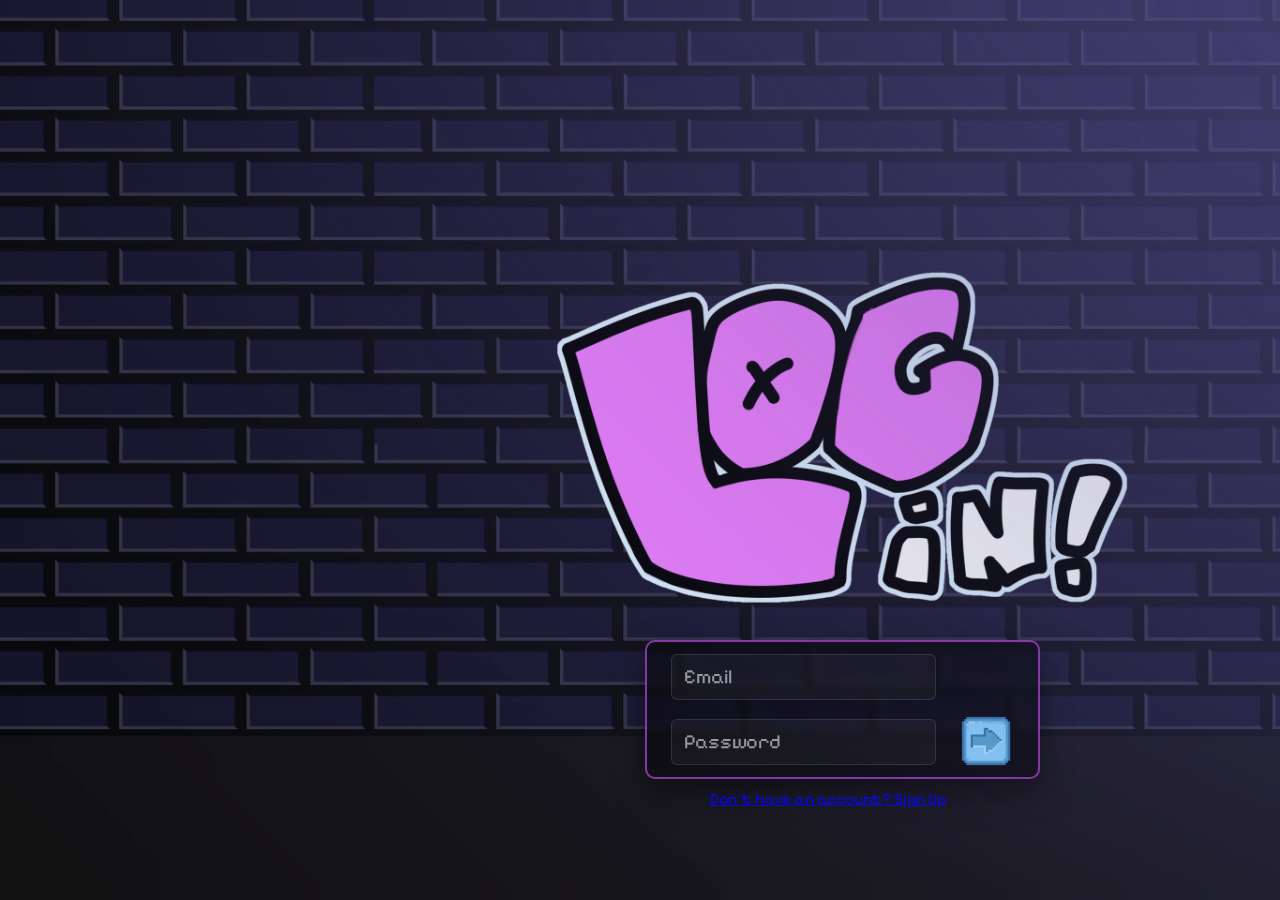
<file: index.html>
<!DOCTYPE html>
<html> 

<head>
    <meta charset="UTF-8">
    <meta name="viewsport" content="width=device width" initial-scale="1.O"> 
    <title>BrainMosh</title>
    <link rel="icon" href="">
    <link href="index.css" rel="stylesheet" type="text/css" media="all"> 
</head>

<body>
    <div id="lighting">
        <img src="backgrounds/bglight.png"> > 
    </div>
    <div id="container">
        <div class="logIn">
            <img src="UI/login.png" width="900px"> 
            
            <form id="inputFields" action="actionPage.php" method="post">
                <div>
                    <label for="email"></label>
                    <input type="email" id="email" name="email" placeholder="Email" requird> 
                </div>
                <br>
                <div>
                    <label for="pass"></label>
                    <input type="password" id="pass" name="pass" placeholder="Password" maxlength="16" required> 
                </div>

                <div class="submitInputFields">
                    <button type="submit" id="logInButton">
                        <a href=""><img src="buttons/arrow.png" width="70px"></a>
                        </button>
                    </div>
            </form>
        </div>
        <div id="signUpLink">
            <a href="signup.html">Don't have an account? Sign Up</a>
        </div>
    </div>
    <div id="bgmusic">
        <audio autoplay loop muted>
            <source src="audio/Yeat - U Could Tell (INSTRUMENTAL).mp3">
        </audio>
    </div>

</body>

<script>

</script>

</html>
</file>
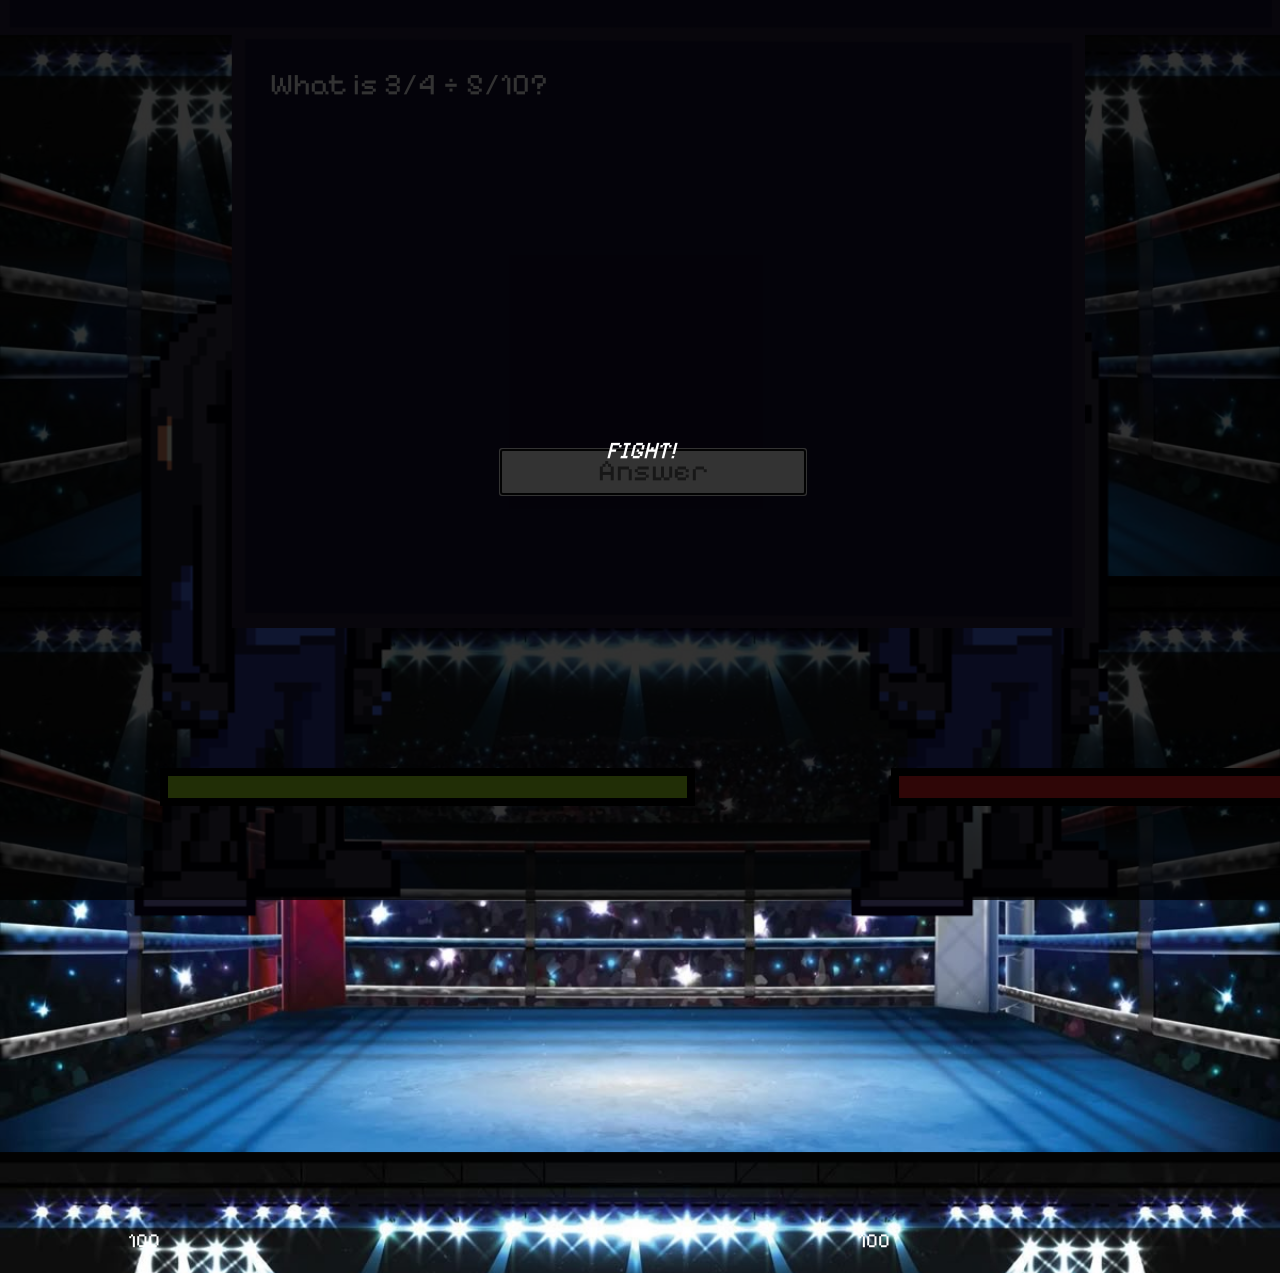
<file: battle.html>
<!DOCTYPE html>
<html> 

<head>
    <meta charset="UTF-8">
    <meta name="viewsport" content="width=device width" initial-scale="1.O"> 
    <title>BrainMosh</title>
    <link rel="icon" href="">
    <link href="battle.css" rel="stylesheet" type="text/css" media="all"> 
</head>

<body>

    <div id="topBar">
        <img src="UI/topbar.png" width="100%">
        <div class="content">
                <img src="buttons/coin.gif" width="90px"><p><b>LEARNER</b></p>

                <div class="rightItems"> 
                    <img src="buttons/audio.png" id="audioBtn" width="90px" alt="audio toggle">
                    <img src="buttons/friends.png" id="friendsBtn" width="90px" alt="friends">
                    <img src="buttons/settings.png" id="settingsBtn" width="90px" alt="settings">
                </div>
        </div>
    </div>

    <div id="intro" class="introMsg">
        <p><i>FIGHT!</i></p>
    </div>

    <div id="endMsg" class="introMsg" style="display:none;">
        <p></p>
    </div>

    <div id="questionContainer">
        <img src="UI/popUp.png" width="1600x">
        <label id="question" class="question"></label>
        <textarea name="answer" id="answer" class="answer" placeholder="Answer">
        </textarea>
        <div id="result"></div>
    </div>

    <div id="player">
        <img src="sprites/finalconcept1.gif" width="700px">
    </div>

    <div id="playerstats">
        <div class="healthbar">
            <img src="UI/player100.png">
        </div>
        <div class="playerHealthNum">
            <p>100</p>
        </div>
    </div>

    <div id="enemy">
        <img src="sprites/finalconcept1.gif" width="700px">
    </div>

    <div id="enemystats">
        <div class="healthbar1">
            <img src="UI/enemy100.png">
        </div>
        <div class="enemyHealthNum">
            <p>100</p>
        </div>
    </div>
        
    <div id="bgmusic">
        <audio autoplay loop muted>
        <source src="audio/Yeat - Familia (Instrumental).mp3">
        </audio>
     </div>

<script>

document.addEventListener('DOMContentLoaded', function () {
    const audioBtn = document.getElementById('audioBtn');
    const audioEl = document.querySelector('#bgmusic audio');
      
    if (!audioBtn || !audioEl) return;

    // ensure initial icon matches muted state (audio is muted by default in HTML)
    function updateIcon() {
        // show 'audioOff' when muted, 'audio' when unmuted
        audioBtn.src = audioEl.muted ? 'buttons/audioOff.png' : 'buttons/audio.png';
    }

    updateIcon();

    audioBtn.addEventListener('click', function () {
        audioEl.muted = !audioEl.muted;
        updateIcon();
    });
    
});

document.addEventListener("DOMContentLoaded", function () {
    const intro = document.getElementById("intro");

    setTimeout(function () {
    intro.classList.add("hidden");

    setTimeout(function () {
        intro.remove(); 
    }, 600);
    }, 2000); 
});

  document.addEventListener('DOMContentLoaded', function () {
    const questionLabel = document.getElementById('question');
    const answerField   = document.getElementById('answer');
    const resultBlock   = document.getElementById('result');

    let correctAnswer = null;
    let hideResultTimeout = null;
    let questions = [];
    let playerHealth = 100;
    let enemyHealth = 100;
    let questionTimer = null;

    function showRandomQuestion() {
      if (!questions.length) return;

      const randomIndex = Math.floor(Math.random() * questions.length);
      const q = questions[randomIndex];

      questionLabel.textContent = q.text;
      correctAnswer = String(q["answer"]).trim();

      answerField.value = '';
      resultBlock.textContent = '';
      resultBlock.className = 'result';

      answerField.focus();

      if (questionTimer) clearTimeout(questionTimer);
      questionTimer = setTimeout(() => {
        playerHealth = Math.max(0, playerHealth - 25);
        let imgSrc = `UI/player${playerHealth}.png`;
        document.querySelector('#playerstats .healthbar img').src = imgSrc;
        document.querySelector('#playerstats .playerHealthNum p').textContent = playerHealth;
        if (playerHealth === 0) {
          document.querySelector('#player img').src = 'sprites/player0.gif';
          const endMsg = document.getElementById('endMsg');
          if (questionTimer) clearTimeout(questionTimer);
          if (hideResultTimeout) clearTimeout(hideResultTimeout);
          setTimeout(() => {
            endMsg.querySelector('p').textContent = 'DEFEAT';
            endMsg.style.display = 'flex';
            setTimeout(() => {
              window.location.href = 'mainpage.html';
            }, 500);
          }, 1500);
        } else {
          showRandomQuestion();
        }
        questionTimer = null;
      }, 10000);
    }

    fetch('questions.json')
      .then(function (response) {
        return response.json();
      })
      .then(function (data) {
        questions = data.questions || [];
        showRandomQuestion(); 
      })
      .catch(function (error) {
        console.error('Error while loading questions.json:', error);
        questionLabel.textContent = 'An error occurred while loading the question :(';
      });

    answerField.addEventListener('keydown', function (event) {
      if (event.key === 'Enter' && !event.shiftKey) {
        event.preventDefault();

        if (correctAnswer === null) {
          return; 
        }

        if (questionTimer) {
          clearTimeout(questionTimer);
          questionTimer = null;
          enemyHealth = Math.max(0, enemyHealth - 25);
          let imgSrc = `UI/enemy${enemyHealth}.png`;
          document.querySelector('#enemystats .healthbar1 img').src = imgSrc;
          document.querySelector('#enemystats .enemyHealthNum p').textContent = enemyHealth;
          if (enemyHealth === 0) {
            document.querySelector('#enemy img').src = 'sprites/enemy0.gif';
            const endMsg = document.getElementById('endMsg');
            if (hideResultTimeout) clearTimeout(hideResultTimeout);
            setTimeout(() => {
              endMsg.querySelector('p').textContent = 'VICTORY';
              endMsg.style.display = 'flex';
              setTimeout(() => {
                window.location.href = 'mainpage.html';
              }, 1500);
            }, 1500);
            return;
          }
        }

        const userAnswer = answerField.value.trim();
        const numUser = Number(userAnswer);
        const numCorrect = Number(correctAnswer);
        let isCorrect;

        if (!Number.isNaN(numUser) && !Number.isNaN(numCorrect)) {
          isCorrect = (numUser === numCorrect);
        } else {
          isCorrect = userAnswer.toLowerCase() === correctAnswer.toLowerCase();
        }

        if (isCorrect) {
          resultBlock.textContent = '✅ Correct!';
          resultBlock.className = 'result result-correct';
        } else {
          resultBlock.textContent = '❌ Incorrect, answer: ' + correctAnswer;
          resultBlock.className = 'result result-wrong';
        }

        if (hideResultTimeout) {
          clearTimeout(hideResultTimeout);
        }
        hideResultTimeout = setTimeout(function () {
          resultBlock.textContent = '';
          resultBlock.className = 'result';
          showRandomQuestion();
        }, 3000);
      }
    });
  });
</script>

</body>

</html>
</file>
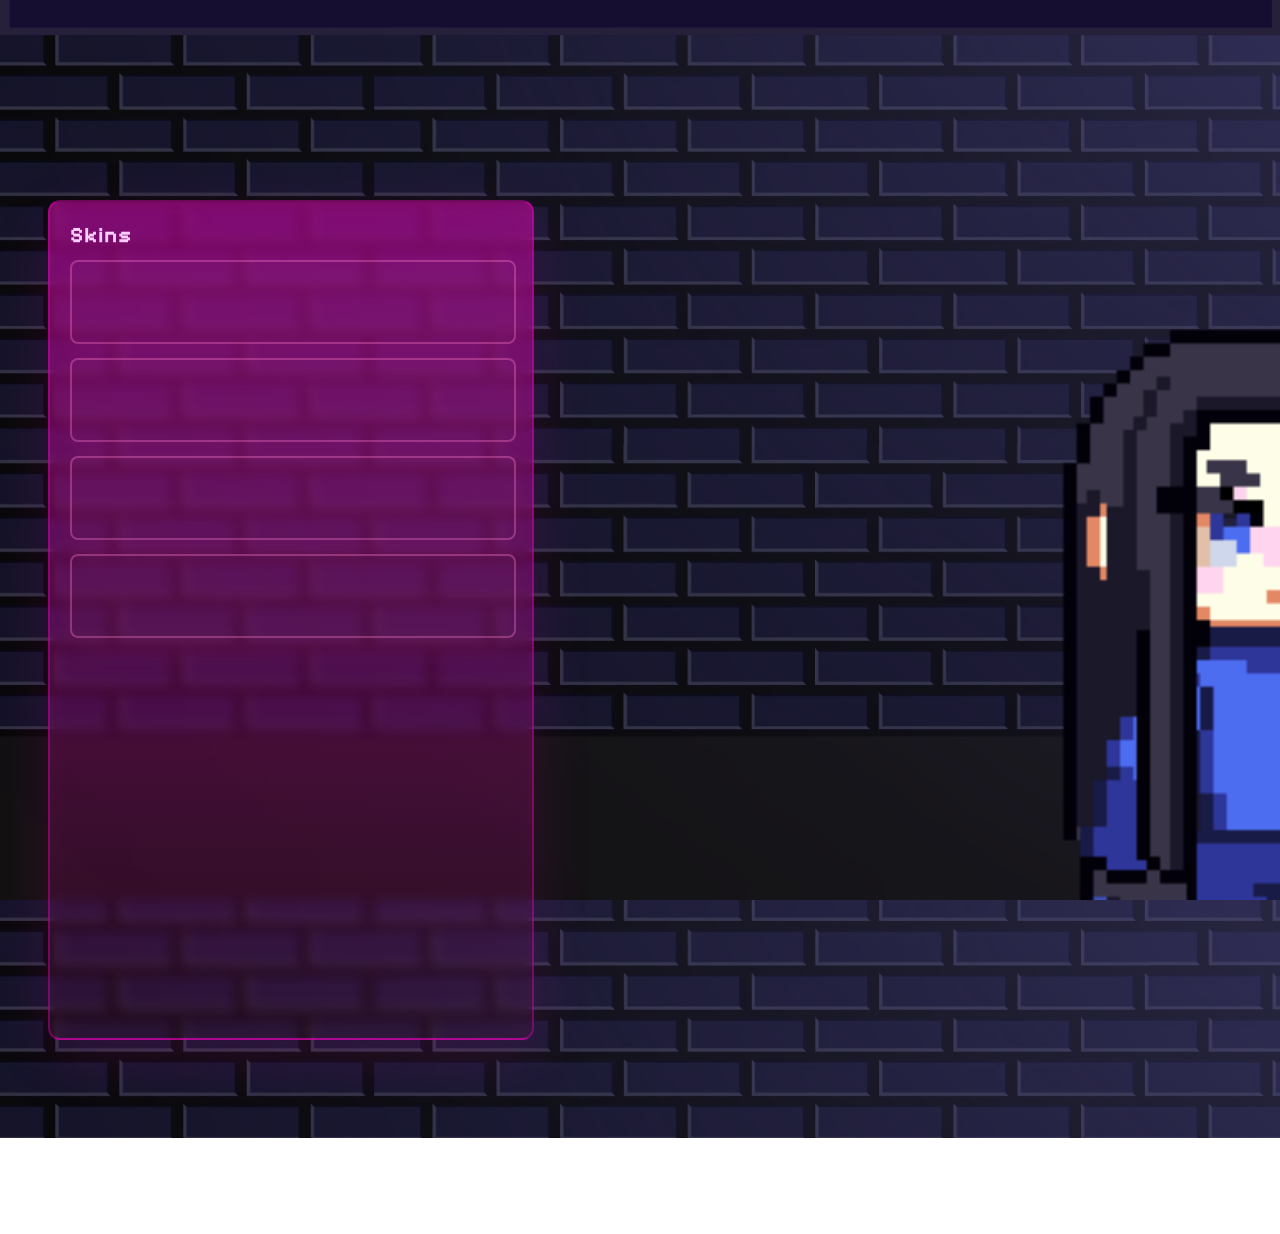
<file: customization.html>
<!DOCTYPE html>
<html>
<head>
    <meta charset="UTF-8">
    <meta name="viewsport" content="width=device width" initial-scale="1.O">
    <title>BrainMosh</title>
    <link rel="icon" href="">
    <link href="customization.css" rel="stylesheet" type="text/css" media="all">
</head>

<body>

    <div id="topBar">
        <img src="UI/topbar.png" width="100%">
        <div class="content">
                <img src="buttons/coin.gif" width="90px"><p><b>LEARNER</b></p>

                <div class="rightItems"> 
                    <img src="buttons/audio.png" id="audioBtn" width="90px" alt="audio toggle">
                    <img src="buttons/friends.png" id="friendsBtn" width="90px" alt="friends">
                    <img src="buttons/settings.png" id="settingsBtn" width="90px" alt="settings">
                </div>
        </div>
        
        <div id="bgmusic">
            <audio autoplay loop muted>
            <source src="audio/Yeat - Familia (Instrumental).mp3">
             </audio>
        </div>
    </div>

    <div id="sprite">
        <img src="sprites/finalconcept1.gif" width="1000px">
    </div>

    <div class="neon-boxes" aria-hidden="true">
            <div class="neon-yellow">
                <p>SFX</p>
            </div>
            <div class="neon-cyan">
                <p>WEAPONZ</p>
            </div>
    </div>

    <div id="skins">
        <h2>Skins</h2>
        <div class="items">
            <div class="char"></div>
            <div class="char1"></div>
            <div class="char2"></div>
            <div class="char3"></div>
        </div>
    </div>

    <div id="friends">
        <div class="black"></div>
        <div class="innerContent">
            <img src="UI/popUp.png" width="1800px">
            <p>FRIENDS LIST</p>
            <div class="friendUser">
                <div class="pfp"></div>
                    <p>@username</p>
                    <p>offline</p>
                    <p><i>VERSE!</i></p>
            </div>
        </div>
    </div>

    <div id="settings">
        <div class="black1"></div>
        <div class="innerContent1">
            <img src="UI/popUp.png" width="1800px">
            <p>SETTINGS</p>
        </div>
    </div>

    <div id="back">
        <p>BACK</p><a href="mainpage.html"><img src="buttons/arrow.png"></a>
    </div>
    
</body>

<script>
    document.addEventListener('DOMContentLoaded', function () {
    const audioBtn = document.getElementById('audioBtn');
    const audioEl = document.querySelector('#bgmusic audio');
    if (!audioBtn || !audioEl) return;

    // ensure initial icon matches muted state (audio is muted by default in HTML)
    function updateIcon() {
        // show 'audioOff' when muted, 'audio' when unmuted
        audioBtn.src = audioEl.muted ? 'buttons/audioOff.png' : 'buttons/audio.png';
    }

    updateIcon();

    audioBtn.addEventListener('click', function () {
        audioEl.muted = !audioEl.muted;
        updateIcon();
    });

    // FRIENDS popup: show when clicking the friends button or the .verse element
    const friendsBtn = document.getElementById('friendsBtn');
    const friendsContainer = document.getElementById('friends');
    const blackOverlay = friendsContainer ? friendsContainer.querySelector('.black') : null;
    const verseClick = document.querySelector('.verse');

    function showFriends() {
        if (!friendsContainer) return;
        friendsContainer.classList.add('open');
        // for accessibility
        friendsContainer.setAttribute('aria-hidden', 'false');
    }

    function hideFriends() {
        if (!friendsContainer) return;
        friendsContainer.classList.remove('open');
        friendsContainer.setAttribute('aria-hidden', 'true');
    }

    if (friendsBtn) {
        friendsBtn.addEventListener('click', showFriends);
    }

    if (verseClick) {
        verseClick.addEventListener('click', showFriends);
    }

    if (blackOverlay) {
        // clicking on the dark backdrop hides the friends overlay
        blackOverlay.addEventListener('click', hideFriends);
    }

    // allow ESC key to close the friends popup
    document.addEventListener('keydown', function (e) {
        if (e.key === 'Escape' || e.key === 'Esc') {
            // only hide if friends popup is currently open
            if (friendsContainer && friendsContainer.classList.contains('open')) {
                hideFriends();
            }
        }
    });

    // SETTINGS popup: show when clicking the settings button
    const settingssBtn = document.getElementById('settingsBtn');
    const settingsContainer = document.getElementById('settings');

    function showSettings() {
        if (!settingsContainer) return;
        settingsContainer.classList.add('open');
        // for accessibility
        settingsContainer.setAttribute('aria-hidden', 'false');
    }

    function hideSettings() {
        if (!settingsContainer) return;
        settingsContainer.classList.remove('open');
        settingsContainer.setAttribute('aria-hidden', 'true');
    }

    if (settingsBtn) {
        settingsBtn.addEventListener('click', showSettings);
    }

    // allow ESC key to close the friends popup
    document.addEventListener('keydown', function (e) {
        if (e.key === 'Escape' || e.key === 'Esc') {
            // only hide if friends popup is currently open
            if (settingsContainer && settingsContainer.classList.contains('open')) {
                hideSettings();
            }
        }
    });

});

</script>

</html>
</file>
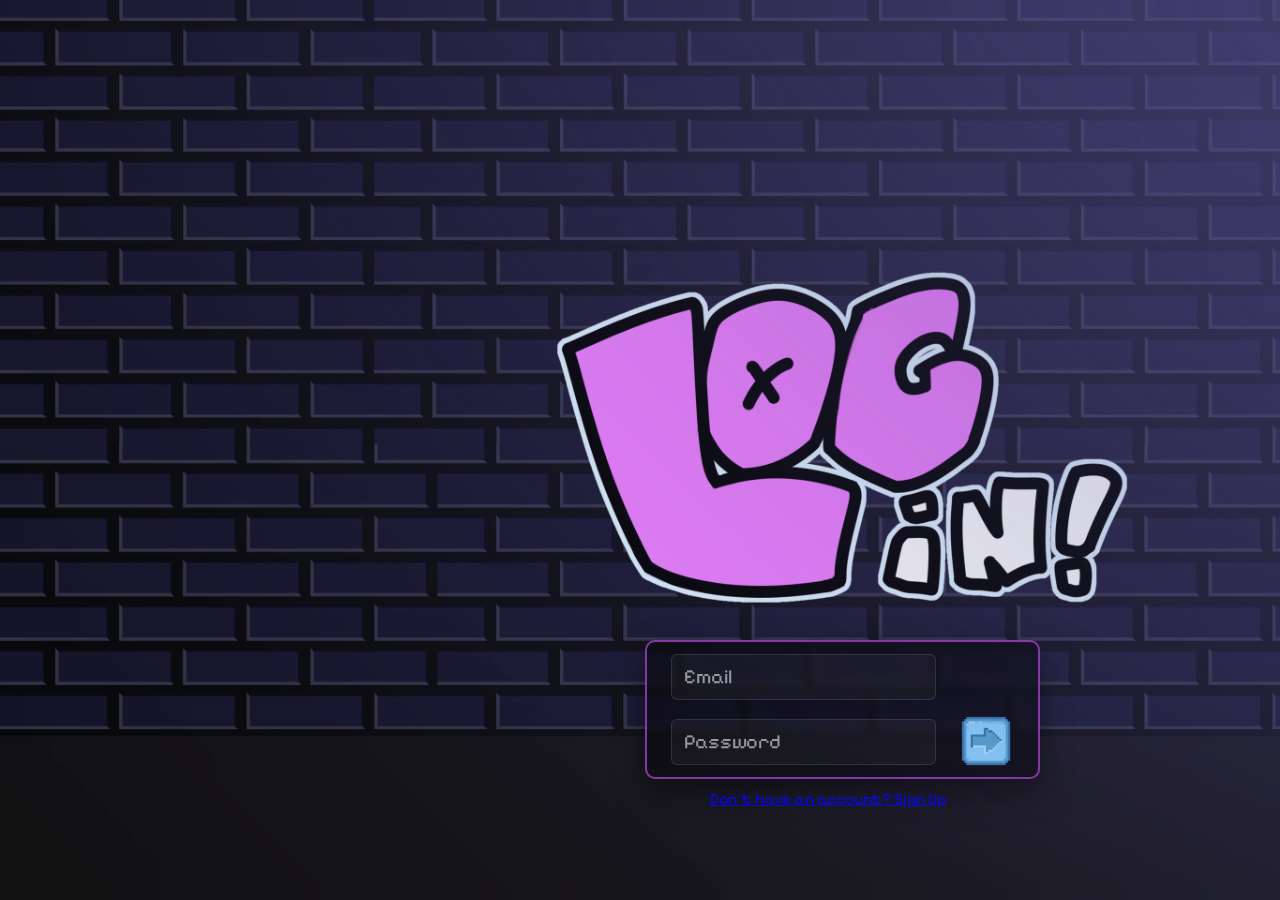
<file: index2.html>
<!DOCTYPE html>
<html> 

<head>
    <meta charset="UTF-8">
    <meta name="viewsport" content="width=device width" initial-scale="1.O"> 
    <title>BrainMosh</title>
    <link rel="icon" href="">
    <link href="index.css" rel="stylesheet" type="text/css" media="all"> 
</head>

<body>
    <div id="lighting">
        <img src="backgrounds/bglight.png"> > 
    </div>
    <div id="container">
        <div class="logIn">
            <img src="UI/login.png" width="900px"> 
            
            <form id="inputFields" action="login.php" method="post">
                <div>
                    <label for="email"></label>
                    <input type="email" id="email" name="email" placeholder="Email" required> 
                </div>
                <br>
                <div>
                    <label for="pass"></label>
                    <input type="password" id="pass" name="pass" placeholder="Password" maxlength="16" required> 
                </div>

                <div class="submitInputFields">
                    <button type="submit" id="logInButton">
                        <img src="buttons/arrow.png" width="70px" alt="Log In">
                        </button>
                    </div>
            </form>
        </div>
        <div id="signUpLink">
            <a href="signup.html">Don't have an account? Sign Up</a>
        </div>
    </div>
    <div id="bgmusic">
        <audio autoplay loop muted>
            <source src="audio/Yeat - U Could Tell (INSTRUMENTAL).mp3">
        </audio>
    </div>

</body>

<script>

</script>

</html>
</file>
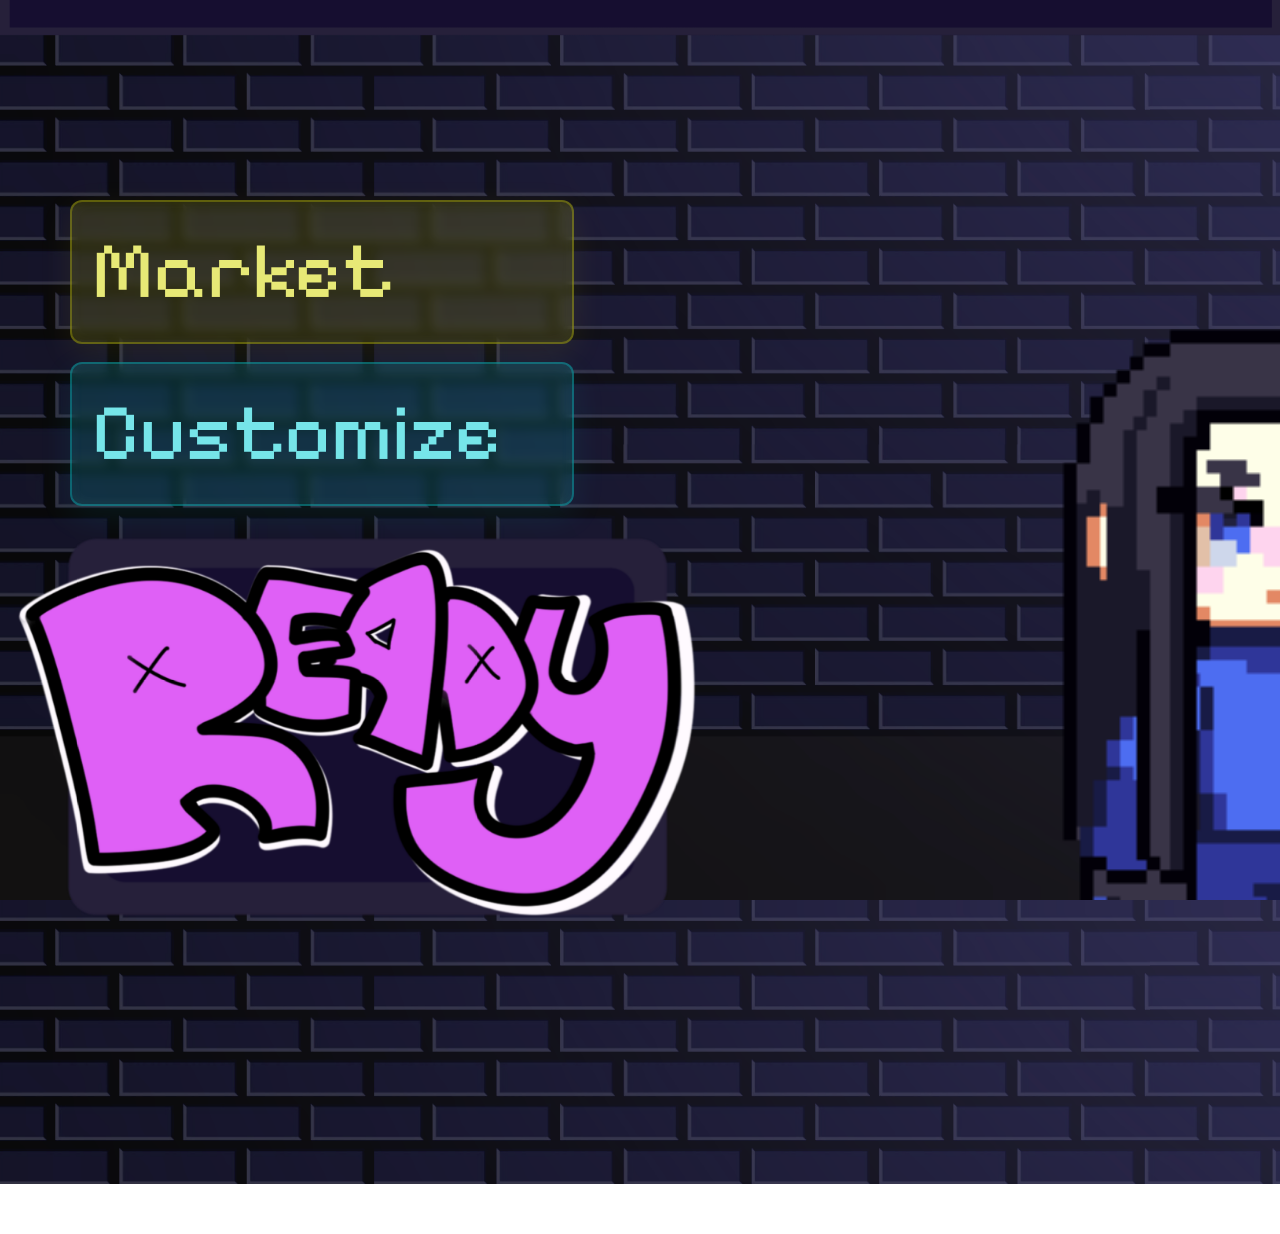
<file: mainpage.html>
<!DOCTYPE html>
<html>
<head>
    <meta charset="UTF-8">
    <meta name="viewsport" content="width=device width" initial-scale="1.O">
    <title>BrainMosh</title>
    <link rel="icon" href="">
    <link href="mainpage.css" rel="stylesheet" type="text/css" media="all">
</head>

<body>

    <div id="topBar">
        <img src="UI/topbar.png" width="100%">
        <div class="content">
                <img src="buttons/coin.gif" width="90px"><p><b>LEARNER</b></p>

                <div class="rightItems"> 
                    <img src="buttons/audio.png" id="audioBtn" width="90px" alt="audio toggle">
                    <img src="buttons/friends.png" id="friendsBtn" width="90px" alt="friends">
                    <img src="buttons/settings.png" id="settingsBtn" width="90px" alt="settings">
                </div>
        </div>
    </div>
        
    <div id="bgmusic">
        <audio autoplay loop muted>
        <source src="audio/Yeat - Familia (Instrumental).mp3">
        </audio>
     </div>

        <div class="neon-boxes" aria-hidden="true">
            <div class="neon-yellow">
                <a href="shop.html"><p>Market</p></a>
            </div></a>
            <div class="neon-cyan">
                <a href="customization.html"><p>Customize</p></a>
            </div>
        </div>

        <div class="ready" id="readyBtn" role="button" aria-pressed="false" aria-controls="verse">
            <img src="UI/ready.png" width="1000px" alt="Ready">
        </div>


    <div id="bottomR">
        <div class="verse">
            <p class="verse-text">VERSE!</p>
        </div>

        <div class="bgSwitch">
            <p>Switch Backgrounds</p>
            <img src="buttons/continue.png" width="190px">
        </div>
    </div>

    <div id="sprite">
        <img src="sprites/finalconcept1.gif" width="1000px">
    </div>

    <div id="friends">
        <div class="black"></div>
        <div class="innerContent">
            <img src="UI/popUp.png" width="1800px">
            <p>FRIENDS LIST</p>
            <div class="friendUser">
                <div class="pfp"></div>
                    <p>@bot132</p>
                    <p>offline</p>
                    <a href="battle.html"><i>VERSE!</i></a>
            </div>
        </div>
    </div>

    <div id="settings">
        <div class="black1"></div>
        <div class="innerContent1">
            <img src="UI/popUp.png" width="1800px">
            <p>SETTINGS</p>
        </div>
    </div>

</body>

<script>
document.addEventListener('DOMContentLoaded', function () {
    const audioBtn = document.getElementById('audioBtn');
    const audioEl = document.querySelector('#bgmusic audio');
    if (!audioBtn || !audioEl) return;

    // ensure initial icon matches muted state (audio is muted by default in HTML)
    function updateIcon() {
        // show 'audioOff' when muted, 'audio' when unmuted
        audioBtn.src = audioEl.muted ? 'buttons/audioOff.png' : 'buttons/audio.png';
    }

    updateIcon();

    audioBtn.addEventListener('click', function () {
        audioEl.muted = !audioEl.muted;
        updateIcon();
    });

    // Ready button toggles the verse box
    const readyBtn = document.getElementById('readyBtn');
    const verseEl = document.querySelector('.verse');
    if (readyBtn && verseEl) {
        // initial state: hidden
        verseEl.classList.remove('visible');
        verseEl.setAttribute('aria-hidden', 'true');
        readyBtn.setAttribute('aria-pressed', 'false');

        readyBtn.addEventListener('click', function () {
            const isNowVisible = verseEl.classList.toggle('visible');
            verseEl.setAttribute('aria-hidden', String(!isNowVisible));
            readyBtn.setAttribute('aria-pressed', String(isNowVisible));
        });

        // also allow keyboard activation
        readyBtn.addEventListener('keydown', function (e) {
            if (e.key === 'Enter' || e.key === ' ') {
                e.preventDefault();
                readyBtn.click();
            }
        });
    }

    // FRIENDS popup: show when clicking the friends button or the .verse element
    const friendsBtn = document.getElementById('friendsBtn');
    const friendsContainer = document.getElementById('friends');
    const blackOverlay = friendsContainer ? friendsContainer.querySelector('.black') : null;
    const verseClick = document.querySelector('.verse');

    function showFriends() {
        if (!friendsContainer) return;
        friendsContainer.classList.add('open');
        // for accessibility
        friendsContainer.setAttribute('aria-hidden', 'false');
    }

    function hideFriends() {
        if (!friendsContainer) return;
        friendsContainer.classList.remove('open');
        friendsContainer.setAttribute('aria-hidden', 'true');
    }

    if (friendsBtn) {
        friendsBtn.addEventListener('click', showFriends);
    }

    if (verseClick) {
        verseClick.addEventListener('click', showFriends);
    }

    if (blackOverlay) {
        // clicking on the dark backdrop hides the friends overlay
        blackOverlay.addEventListener('click', hideFriends);
    }

    // allow ESC key to close the friends popup
    document.addEventListener('keydown', function (e) {
        if (e.key === 'Escape' || e.key === 'Esc') {
            // only hide if friends popup is currently open
            if (friendsContainer && friendsContainer.classList.contains('open')) {
                hideFriends();
            }
        }
    });

    // SETTINGS popup: show when clicking the settings button
    const settingssBtn = document.getElementById('settingsBtn');
    const settingsContainer = document.getElementById('settings');

    function showSettings() {
        if (!settingsContainer) return;
        settingsContainer.classList.add('open');
        // for accessibility
        settingsContainer.setAttribute('aria-hidden', 'false');
    }

    function hideSettings() {
        if (!settingsContainer) return;
        settingsContainer.classList.remove('open');
        settingsContainer.setAttribute('aria-hidden', 'true');
    }

    if (settingsBtn) {
        settingsBtn.addEventListener('click', showSettings);
    }

    // allow ESC key to close the friends popup
    document.addEventListener('keydown', function (e) {
        if (e.key === 'Escape' || e.key === 'Esc') {
            // only hide if friends popup is currently open
            if (settingsContainer && settingsContainer.classList.contains('open')) {
                hideSettings();
            }
        }
    });

});
</script>

</html>
</file>
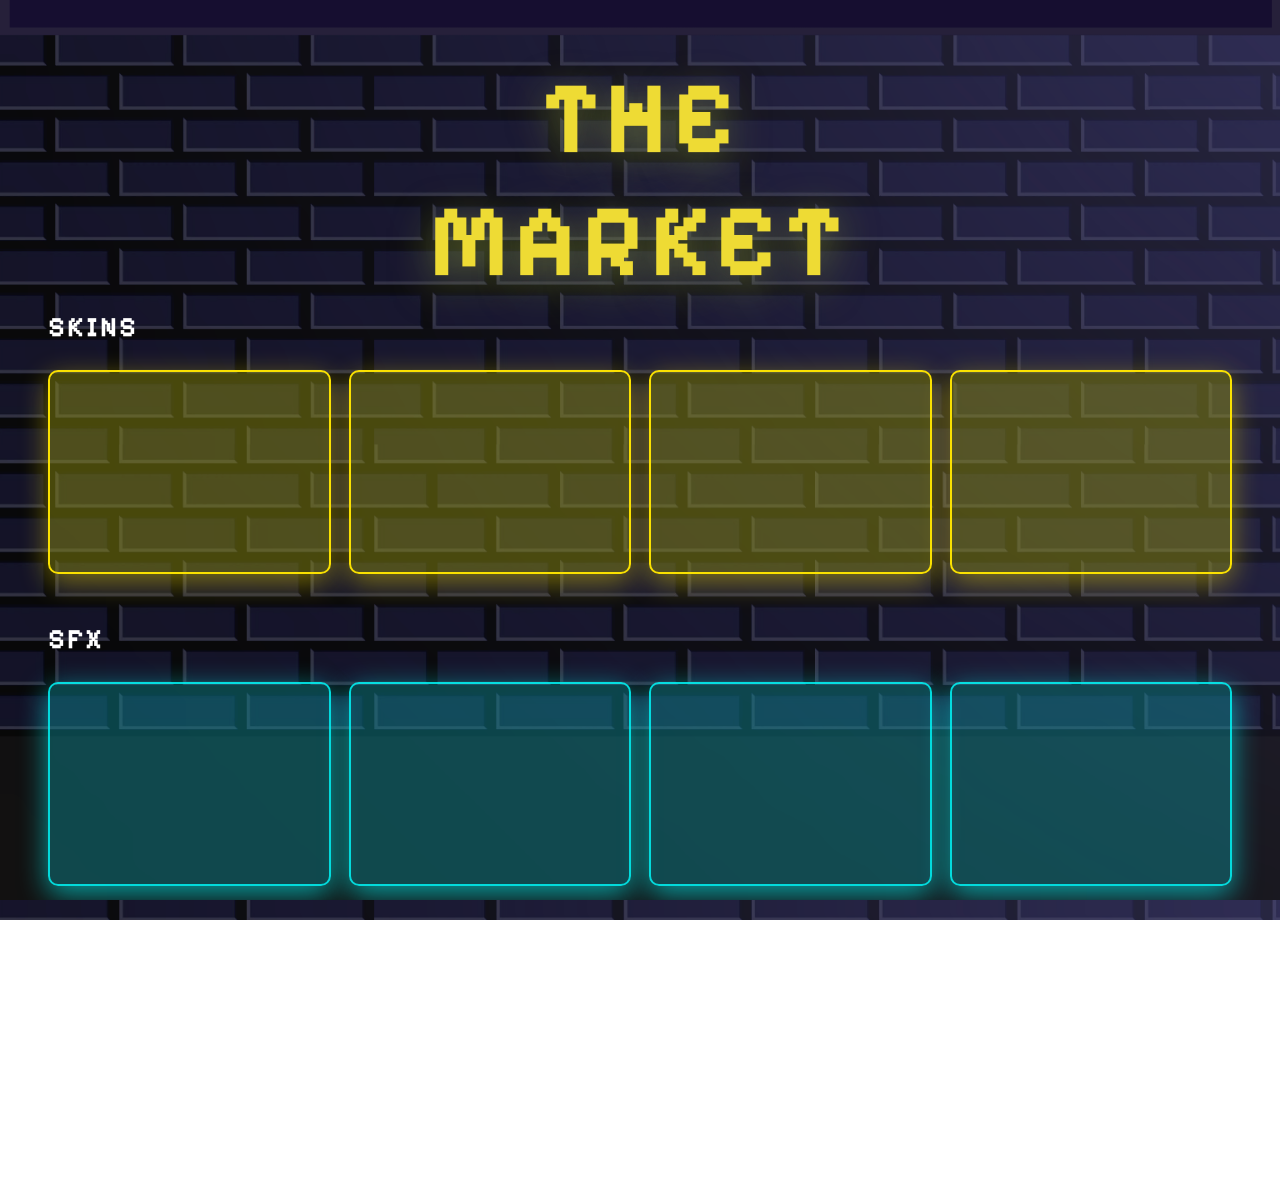
<file: shop.html>
<!DOCTYPE html>
<html>
<head>
    <meta charset="UTF-8">
    <meta name="viewsport" content="width=device width" initial-scale="1.O">
    <title>BrainMosh</title>
    <link rel="icon" href="">
    <link href="shop.css" rel="stylesheet" type="text/css" media="all">

<body>

    <div id="topBar">
        <img src="UI/topbar.png" width="100%">
        <div class="content">
                <img src="buttons/coin.gif" width="90px"><p><b>LEARNER</b></p>

                <div class="rightItems"> 
                    <img src="buttons/audio.png" id="audioBtn" width="90px" alt="audio toggle">
                    <img src="buttons/friends.png" id="friendsBtn" width="90px" alt="friends">
                    <img src="buttons/settings.png" id="settingsBtn" width="90px" alt="settings">
                </div>
        </div>
        
        <div id="bgmusic">
            <audio autoplay loop muted>
            <source src="audio/Yeat - Familia (Instrumental).mp3">
             </audio>
        </div>
    </div>

    <div id="title">
        <h1>THE MARKET</h1>
    </div>

    <div class="shop-sections">
        <section class="shop-section" id="skins">
            <h2>Skins</h2>
            <div class="items">
                <div class="neon-item"></div>
                <div class="neon-item"></div>
                <div class="neon-item"></div>
                <div class="neon-item"></div>
            </div>
        </section>

        <section class="shop-section" id="sfx">
            <h2>SFX</h2>
            <div class="items">
                <div class="neon-item"></div>
                <div class="neon-item"></div>
                <div class="neon-item"></div>
                <div class="neon-item"></div>
            </div>
        </section>

        <section class="shop-section" id="emote">
            <h2>Emote</h2>
            <div class="items">
                <div class="neon-item"></div>
                <div class="neon-item"></div>
                <div class="neon-item"></div>
                <div class="neon-item"></div>
            </div>
        </section>
    </div>

    <div id="back">
        <p>BACK</p><a href="mainpage.html"><img src="buttons/arrow.png"></a>
    </div>

    <div id="friends">
        <div class="black"></div>
        <div class="innerContent">
            <img src="UI/popUp.png" width="1800px">
            <p>FRIENDS LIST</p>
            <div class="friendUser">
                <div class="pfp"></div>
                    <p>@username</p>
                    <p>offline</p>
                    <p><i>VERSE!</i></p>
            </div>
        </div>
    </div>

    <div id="settings">
        <div class="black1"></div>
        <div class="innerContent1">
            <img src="UI/popUp.png" width="1800px">
            <p>SETTINGS</p>
        </div>
    </div>

</body>

<script>
document.addEventListener('DOMContentLoaded', function () {
    const audioBtn = document.getElementById('audioBtn');
    const audioEl = document.querySelector('#bgmusic audio');
    if (!audioBtn || !audioEl) return;

    // ensure initial icon matches muted state (audio is muted by default in HTML)
    function updateIcon() {
        // show 'audioOff' when muted, 'audio' when unmuted
        audioBtn.src = audioEl.muted ? 'buttons/audioOff.png' : 'buttons/audio.png';
    }

    updateIcon();

    audioBtn.addEventListener('click', function () {
        audioEl.muted = !audioEl.muted;
        updateIcon();
    });

     // FRIENDS popup: show when clicking the friends button or the .verse element
    const friendsBtn = document.getElementById('friendsBtn');
    const friendsContainer = document.getElementById('friends');
    const blackOverlay = friendsContainer ? friendsContainer.querySelector('.black') : null;
    const verseClick = document.querySelector('.verse');

    function showFriends() {
        if (!friendsContainer) return;
        friendsContainer.classList.add('open');
        // for accessibility
        friendsContainer.setAttribute('aria-hidden', 'false');
    }

    function hideFriends() {
        if (!friendsContainer) return;
        friendsContainer.classList.remove('open');
        friendsContainer.setAttribute('aria-hidden', 'true');
    }

    if (friendsBtn) {
        friendsBtn.addEventListener('click', showFriends);
    }

    if (verseClick) {
        verseClick.addEventListener('click', showFriends);
    }

    if (blackOverlay) {
        // clicking on the dark backdrop hides the friends overlay
        blackOverlay.addEventListener('click', hideFriends);
    }

    // allow ESC key to close the friends popup
    document.addEventListener('keydown', function (e) {
        if (e.key === 'Escape' || e.key === 'Esc') {
            // only hide if friends popup is currently open
            if (friendsContainer && friendsContainer.classList.contains('open')) {
                hideFriends();
            }
        }
    });

    // SETTINGS popup: show when clicking the settings button
    const settingssBtn = document.getElementById('settingsBtn');
    const settingsContainer = document.getElementById('settings');

    function showSettings() {
        if (!settingsContainer) return;
        settingsContainer.classList.add('open');
        // for accessibility
        settingsContainer.setAttribute('aria-hidden', 'false');
    }

    function hideSettings() {
        if (!settingsContainer) return;
        settingsContainer.classList.remove('open');
        settingsContainer.setAttribute('aria-hidden', 'true');
    }

    if (settingsBtn) {
        settingsBtn.addEventListener('click', showSettings);
    }

    // allow ESC key to close the friends popup
    document.addEventListener('keydown', function (e) {
        if (e.key === 'Escape' || e.key === 'Esc') {
            // only hide if friends popup is currently open
            if (settingsContainer && settingsContainer.classList.contains('open')) {
                hideSettings();
            }
        }
    });
});
</script>

</html>
</file>
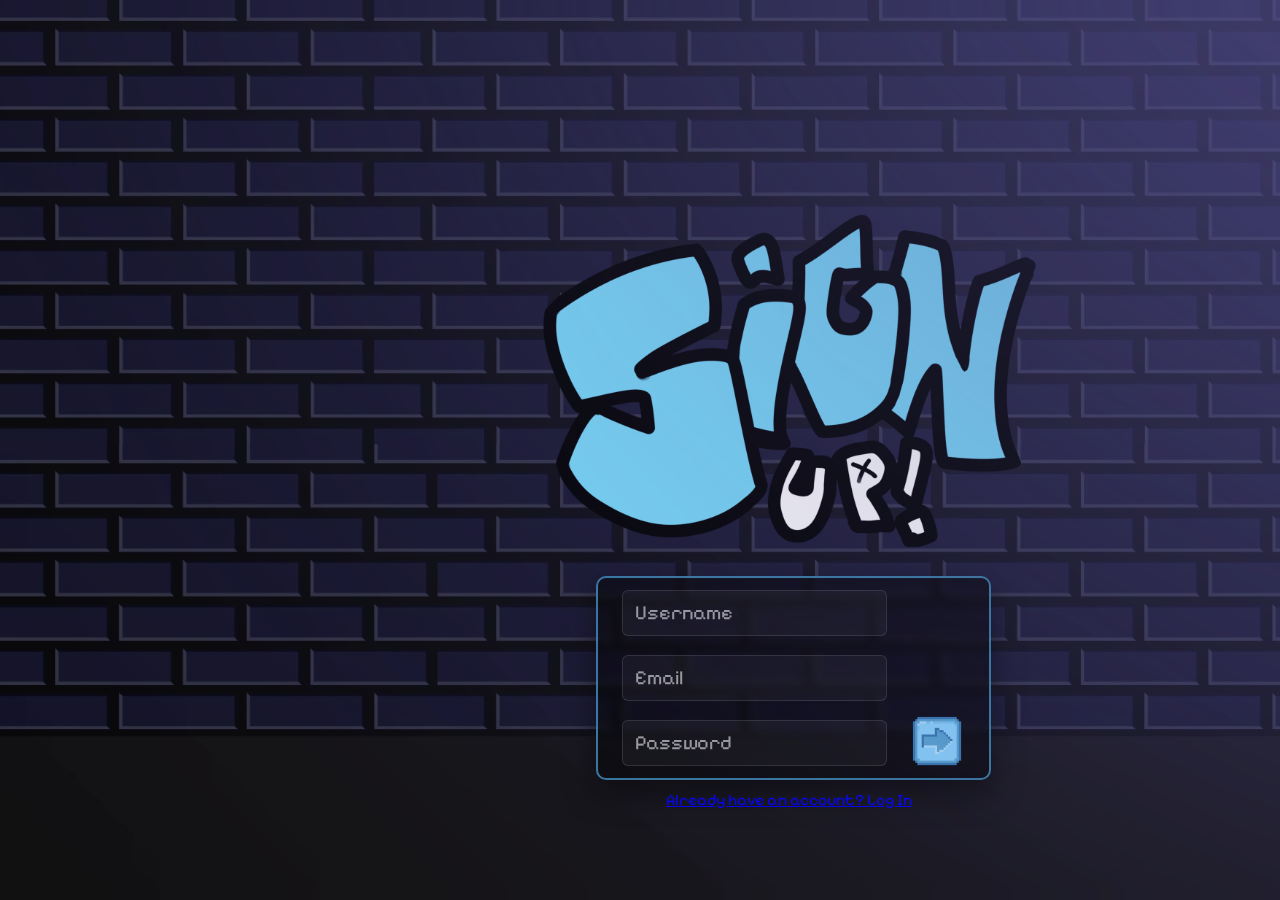
<file: signup.html>
<!DOCTYPE html>
<html> 

<head>
    <meta charset="UTF-8">
    <meta name="viewsport" content="width=device width" initial-scale="1.O"> 
    <title>BrainMosh</title>
    <link rel="icon" href="">
    <link href="signup.css" rel="stylesheet" type="text/css" media="all"> 
</head>

<body>
    <div id="lighting">
        <img src="backgrounds/bglight.png"> > 
    </div>
    <div id="container">
        <div class="signIn">
            <img src="UI/signup.png" width="700px"> 
            
            <form id="inputFields" action="register.php" method="post">
                <div>
                    <label for="username"></label>
                    <input type="text" id="username" name="username" placeholder="Username" maxlength="16" required>
                </div>
                <br>
                <div>
                    <label for="email"></label>
                    <input type="email" id="email" name="email" placeholder="Email" required> 
                </div>
                <br>
                <div>
                    <label for="pass"></label>
                    <input type="password" id="pass" name="pass" placeholder="Password" maxlength="16" required> 
                </div>

                <div class="submitInputFields">
                    <button type="submit" id="logInButton">
                        <img src="buttons/arrow.png" width="70px" alt="Sign Up">
                        </button>
                    </div>
            </form>
        </div>
        <div id="logInLink">
            <a href="index2.html">Already have an account? Log In</a>
        </div>
    </div>
    <div id="bgmusic">
        <audio autoplay loop muted>
            <source src="audio/Yeat - U Could Tell (INSTRUMENTAL).mp3">
        </audio>
    </div>
</body>

<script>

</script>

</html>
</file>
<file: index.css>
@import url('https://fonts.googleapis.com/css2?family=Pixelify+Sans&display=swap');

html {
    background-image: url(backgrounds/bg1.png);
    background-size: cover;
    height: 100%;
}

body {
    height: 100%;
    width: 100%;
    margin: 0;
    display: flex;
    align-items: center;
    justify-content: center;
    font-family: 'Pixelify Sans', Arial, sans-serif;
    overflow: hidden; /* remove scrollbars */
}

body, input, button, textarea, select, label {
    font-family: 'Pixelify Sans', Arial, sans-serif;
}

#lighting {
    position: fixed;
    inset: 0; 
    width: 100%;
    height: 100%;
    z-index: 2; 
    pointer-events: none;
    display: block;
}

#lighting img {
    width: 100%;
    height: 100%;
    object-fit: cover;
    display: block;
}

#container {
    position: absolute; 
    width: 100%;
    max-width: 1200px;
    top: 20%;
    left: 32%
}

#inputFields {
    margin-left: 235px;
    margin-top: -50px;
    padding: 12px 24px;
    box-sizing: border-box;
    overflow: hidden;
    width: 395px;

    background: linear-gradient(180deg, rgba(0,0,0,0.65), rgba(0,0,0,0.55));
    border-radius: 10px;
    border: 2px solid rgba(207, 77, 247, 0.664);
    box-shadow: 0 12px 30px rgba(0,0,0,0.6), inset 0 1px 0 rgba(255,255,255,0.02);
    backdrop-filter: blur(4px);
    color: #ffffff;
}

#inputFields > div:last-of-type {
    display: flex;
    gap: 10px;
    align-items: center;
}

.submitInputFields {
    position: absolute;
    margin-top: -59.5px;
    margin-left: 280px;
}

#logInButton {
    border: none;
    background: none;
    padding: 0;
    cursor: pointer;
}

#logInButton img {
    display: block;
}

#inputFields input {
    font-size: 20px;
    padding: 10px 12px;
    border: 1px solid rgba(255,255,255,0.12);
    border-radius: 6px;
    background: rgba(255,255,255,0.04);
    color: #fff;
    outline: none;
}

#inputFields input::placeholder {
    color: rgba(255,255,255,0.6);
}

#signUpLink {
    position: absolute; 
    margin-top: 10px;
    margin-left: 300px;
    color: white
}

#signUpLink:link {
  color: white;
  background-color: transparent;
  text-decoration: none;
} 

a:visited {
  color: white;
  background-color: transparent;
  text-decoration: none;
}

a:hover {
  color: rgb(164, 38, 189);
  background-color: transparent;
  text-decoration: underline;
}

a:active {
  color: yellow;
  background-color: transparent;
  text-decoration: underline;
}
</file>
<file: battle.css>
@import url('https://fonts.googleapis.com/css2?family=Pixelify+Sans&display=swap');

html {
    background-image: url(backgrounds/bg2.jpeg);
    background-size: contain;
}

html, body {
    height: 100%;
    margin: 0;
    overflow: hidden;
}

body {
    font-family: '', Arial, sans-serif;
}

body, input, button, textarea, select, label {
    font-family: 'Pixelify Sans', Arial, sans-serif;
}

#topBar {
    position: absolute;
    width: 100%;
    top: -40px;
}

.content img[src="buttons/coin.gif"] {
    position: relative;
    top: -1275px;
    left: 18px;
}

.content p {
    position: relative;
    font-size: 35px;
    color: white;
    top: -1378px;
    left: 110px;
}

.rightItems {
    position: relative;
    top: -1480px;
    left: 2260px; 
}

.rightItems img {
    cursor: pointer;
}

#player {
    position: absolute;
    top: 25%;
    left: 24%;
    transform: translateX(-50%);
}

#enemy {
    position: absolute;
    top: 25%;
    left: 80%;
    transform: translateX(-50%);
}

#playerstats {
    position: absolute;
    top: 67%;
    left: 10%;
    color: white;
    font-size: 20px;
    z-index: 5;
}

#enemystats {
    position: absolute;
    top: 67%;
    left: 67%;
    color: white;
    font-size: 20px;
    z-index: 5;
}


.introMsg {
    position: fixed;
    inset: 0; /* top:0 right:0 bottom:0 left:0 */
    display: flex;
    align-items: center;
    justify-content: center;
    background: rgba(0, 0, 0, 0.8);
    color: #fff;
    font-size: 24px;
    z-index: 9999;
    opacity: 1;
    transition: opacity 0.6s ease;
}

.intro-message.hidden {
    opacity: 0;
    pointer-events: none;
}

#questionContainer {
    position: absolute;
    bottom: 20%;
    left: 50%;
    transform: translateX(-50%);
    text-align: center;
    z-index: 9989;
}

.question {
    position: absolute;
    font-size: 30px;
    color: white;
    top: 170px;
    left: 430px;
}

.answer {
    position: absolute;
    font-size: 30px;
    color: black;
    bottom: 225px;
    width: 300px;
    left: 660px;
    height: 40px;
    resize: none;
    text-align: center;
}

.result {
    position: absolute;
      bottom: 200px;
      left: 670px;
      font-weight: 600;
    }

    .result-correct {
      color: green;
    }

    .result-wrong {
      color: red;
    }
</file>
<file: customization.css>
@import url('https://fonts.googleapis.com/css2?family=Pixelify+Sans&display=swap');

html {
    background-image: url(backgrounds/bg1.png);
    background-size: cover;
}

html, body {
    height: 100%;
    margin: 0;
    overflow: hidden;
}

body {
    font-family: 'Pixelify Sans', Arial, sans-serif;
}

body, input, button, textarea, select, label {
    font-family: 'Pixelify Sans', Arial, sans-serif;
}

#topBar {
    position: absolute;
    width: 100%;
    top: -40px;
}

.content img[src="buttons/coin.gif"] {
    position: relative;
    top: -1275px;
    left: 18px;
}

.content p {
    position: relative;
    font-size: 35px;
    color: white;
    top: -1378px;
    left: 110px;
}

.rightItems {
    position: relative;
    top: -1480px;
    left: 2260px; 
}

.rightItems img {
    cursor: pointer;
}

#sprite {
    position: relative;
    top: 230px;
    left: 800px;
}

#skins {
    position: absolute;
    left: 48px; /* sit near left edge */
    top: 200px; /* adjust vertical placement as needed */
    width: min(650px, 38vw);
    height: 840px; /* match neon-boxes height */
    border-radius: 12px;
    padding: 20px;
    box-sizing: border-box;
    backdrop-filter: blur(6px);
    background: linear-gradient(180deg, rgba(255, 0, 200, 0.459), 
    rgba(255,0,160,0.08));
    border: 2px solid rgba(255,0,200,0.35);
    box-shadow: 0 18px 60px rgba(255,0,200,0.12), inset 0 0 30px 
    rgba(255,140,200,0.04);
    z-index: 6;
}

#skins h2{ margin: 0 0 12px 0; color: #ffd0ff; font-size: 22px; letter-spacing: 1px;}


/* layout the char boxes inside #skins - vertical stack */
#skins .items{
    display: flex;
    flex-direction: column;
    gap: 14px;
    justify-content: flex-start;
    align-items: stretch;
    height: auto; /* let content determine height when stacked */
}

#skins .items > div{
    flex: none;
    width: 100%;
    min-height: 80px; /* reasonable tappable size */
    border-radius:8px;
    background: rgba(255,255,255,0.02);
    border:2px solid rgba(255,120,200,0.35);
    box-shadow:0 8px 30px rgba(255,120,200,0.08);
    transition:transform 200ms ease, box-shadow 200ms ease;
}

#skins .items > div:hover{ transform: translateY(-6px); box-shadow: 0 18px 60px rgba(255,120,200,0.18); }

.neon-boxes {
    position: absolute;
    top: 200px; 
    left: 1970px;
    display: flex;
    flex-direction: column;
    gap: 50px;
    align-items: center;
    z-index: 5;
}

.neon-boxes > div {
    width: min(90vw, 900px);
    max-width: 500px;
    height: 440px;
    border-radius: 12px;
    backdrop-filter: blur(6px);
    transition: transform 220ms ease, box-shadow 220ms ease, filter 220ms ease;
    will-change: transform, box-shadow, filter;
}

.neon-yellow {
    background: rgba(182, 182, 14, 0.18);
    border: 2px solid rgba(255, 255, 0, 0.25);
    box-shadow: 0 10px 35px rgba(255, 230, 0, 0.08), inset 0 0 18px rgba(255, 240, 120, 0.03);
    text-decoration: none;
}

.neon-yellow a {
    text-decoration: none;
    outline: none;
    color: inherit;
}

.neon-yellow p {
    font-size: 30px;
    color: rgb(231, 233, 118);
    position: relative;
    top: -70px;
    left: 420px;
}

.neon-cyan {
    background: rgba(9, 207, 207, 0.16);
    border: 2px solid rgba(0, 255, 255, 0.25);
    box-shadow: 0 10px 35px rgba(0, 230, 255, 0.08), inset 0 0 18px rgba(120, 240, 255, 0.03);
}

.neon-cyan a {
    text-decoration: none;
    outline: none;
    color: inherit;
}

.neon-cyan p {
    font-size: 30px;
    color: rgb(118, 229, 233);
    position: relative;
    top: -75px;
    left: 340px;
}

.neon-boxes > div:hover {
    transform: translateY(-8px) scale(1.02);
    filter: saturate(1.08);
}

.neon-yellow:hover {
    box-shadow: 0 18px 60px rgba(255, 230, 0, 0.28), 0 0 80px rgba(255, 230, 0, 0.18), inset 0 0 30px rgba(255, 240, 120, 0.06);
}

.neon-cyan:hover {
    box-shadow: 0 18px 60px rgba(0, 230, 255, 0.28), 0 0 80px rgba(0, 230, 255, 0.18), inset 0 0 30px rgba(120, 240, 255, 0.06);
}

.innerContent {
    position: fixed;
    inset: 0;
    background: rgba(0,0,0,0.6);
    z-index: 95;
    display: block;
    pointer-events: none; 
}

.innerContent p {
    position: fixed;
    left: 50%;
    top: 22%;
    transform: translate(-50%, -50%);
    z-index: 100;
    font-size: 60px;
    color: rgb(171, 35, 189);
    display: block;
    pointer-events: none; 
}

.innerContent .friendUser {
    position: fixed;
    left: 37%;
    top: 35%;
    transform: translate(-50%, -50%);
    z-index: 110;
    display: flex;
    align-items: center;
    gap: 10px;
    pointer-events: auto;
}

.innerContent .friendUser p {
    font-size: 30px;
    color: white;
    left: 180px;
    top: -10px;
}

.innerContent .friendUser p:nth-child(3) {
    font-size: 20px;
    color: gray;
    position: relative;
    top: 30px;
    left: 51px;
}

.innerContent .friendUser p i {
    font-size: 30px;
    color: rgb(171, 35, 189);
    position: absolute;
    top: -10px;
    left: 550px;
    cursor: pointer;
    padding: 10px;
    border: 2px solid rgba(171, 35, 189, 0.35);
    border-radius: 8px;
}

.innerContent .friendUser .pfp {
    width: 64px;
    height: 64px;
    background: #666666; 
    border-radius: 6px;
    border: 2px solid rgba(255,255,255,0.06);
}

#friends img {
    position: fixed;
    left: 50%;
    top: 45%;
    transform: translate(-50%, -50%);
    z-index: 100;
    max-width: 90vw;
    max-height: 90vh;
    display: block;
    filter: drop-shadow(0 18px 60px rgba(14, 104, 238, 0.158));
    transition: transform 220ms ease, box-shadow 220ms ease, filter 220ms ease;
}

.black1 {
    position: fixed;
    inset: 0;
    background: rgba(0,0,0,0.6);
    z-index: 95;
    display: block;
    pointer-events: none; 
}

#settings img {
    position: fixed;
    left: 50%;
    top: 45%;
    transform: translate(-50%, -50%);
    z-index: 100;
    max-width: 90vw;
    max-height: 90vh;
    display: block;
}

.innerContent1 {
    position: fixed;
    inset: 0;
    background: rgba(0,0,0,0.6);
    z-index: 95;
    display: block;
    pointer-events: none; 
}

.innerContent1 p {
    position: fixed;
    left: 50%;
    top: 22%;
    transform: translate(-50%, -50%);
    z-index: 100;
    font-size: 60px;
    color: rgb(171, 35, 189);
    display: block;
    pointer-events: none; 
}

/* friends popup: hidden by default, show when #friends has .open */
#friends {
    display: none;
}

#friends.open { display: block; }

#friends .black { pointer-events: none; }
#friends.open .black { pointer-events: auto; }
#friends.open .innerContent { pointer-events: auto; }

#settings {
    display: none;
}

#settings.open { display: block; }

#settings .black { pointer-events: none; }
#settings.open .black { pointer-events: auto; }
#settings.open .innerContent { pointer-events: auto; }

#back p{
    position: absolute;
    bottom: 50px;
    left: 2400px;
    color: white;
    font-size: 25px;
}

#back img {
    position: absolute;
    bottom: 60px;
    left: 2470px;
    color: white;
    font-size: 25px;
}
</file>
<file: mainpage.css>
@import url('https://fonts.googleapis.com/css2?family=Pixelify+Sans&display=swap');

html {
    background-image: url(backgrounds/bg1.png);
    background-size: cover;
}

html, body {
    height: 100%;
    margin: 0;
    overflow: hidden;
}

body {
    font-family: 'Pixelify Sans', Arial, sans-serif;
}

body, input, button, textarea, select, label {
    font-family: 'Pixelify Sans', Arial, sans-serif;
}

#topBar {
    position: absolute;
    width: 100%;
    top: -40px;
}

.content img[src="buttons/coin.gif"] {
    position: relative;
    top: -1275px;
    left: 18px;
}

.content p {
    position: relative;
    font-size: 35px;
    color: white;
    top: -1378px;
    left: 110px;
}

.rightItems {
    position: relative;
    top: -1480px;
    left: 2260px; 
}

.rightItems img {
    cursor: pointer;
}

.neon-boxes {
    position: absolute;
    top: 200px; 
    left: 70px;
    display: flex;
    flex-direction: column;
    gap: 18px;
    align-items: center;
    z-index: 5;
}

.neon-boxes > div {
    width: min(90vw, 900px);
    max-width: 500px;
    height: 140px;
    border-radius: 12px;
    backdrop-filter: blur(6px);
    transition: transform 220ms ease, box-shadow 220ms ease, filter 220ms ease;
    will-change: transform, box-shadow, filter;
}

.neon-yellow {
    background: rgba(182, 182, 14, 0.18);
    border: 2px solid rgba(255, 255, 0, 0.25);
    box-shadow: 0 10px 35px rgba(255, 230, 0, 0.08), inset 0 0 18px rgba(255, 240, 120, 0.03);
    text-decoration: none;
}

.neon-yellow a {
    text-decoration: none;
    outline: none;
    color: inherit;
}

.neon-yellow p {
    font-size: 80px;
    color: rgb(231, 233, 118);
    position: relative;
    top: -60px;
    left: 20px;
}

.neon-cyan {
    background: rgba(9, 207, 207, 0.16);
    border: 2px solid rgba(0, 255, 255, 0.25);
    box-shadow: 0 10px 35px rgba(0, 230, 255, 0.08), inset 0 0 18px rgba(120, 240, 255, 0.03);
}

.neon-cyan a {
    text-decoration: none;
    outline: none;
    color: inherit;
}

.neon-cyan p {
    font-size: 80px;
    color: rgb(118, 229, 233);
    position: relative;
    top: -60px;
    left: 20px;
}

.neon-boxes > div:hover {
    transform: translateY(-8px) scale(1.02);
    filter: saturate(1.08);
}

.neon-yellow:hover {
    box-shadow: 0 18px 60px rgba(255, 230, 0, 0.28), 0 0 80px rgba(255, 230, 0, 0.18), inset 0 0 30px rgba(255, 240, 120, 0.06);
}

.neon-cyan:hover {
    box-shadow: 0 18px 60px rgba(0, 230, 255, 0.28), 0 0 80px rgba(0, 230, 255, 0.18), inset 0 0 30px rgba(120, 240, 255, 0.06);
}

.ready {
    position: absolute;
    top: 480px;
    left: -123px;
    z-index: 5;
    transition: transform 220ms ease, box-shadow 220ms ease, filter 220ms ease;
    will-change: transform, box-shadow, filter;
}

.ready:hover {
    transform: translateY(-8px) scale(1.02);
}

.verse {
    position: absolute;
    top: 1005px;
    left: 86%;
    transform: translateX(-50%) translateY(8px) scale(1);
    width: min(90vw, 900px);
    max-width: 289px;
    height: 140px;
    border-radius: 12px;
    backdrop-filter: blur(6px);
    background: rgba(174, 9, 207, 0.16);
    border: 2px solid rgba(225, 0, 255, 0.25);
    box-shadow: 0 10px 35px rgba(247, 0, 255, 0.08), inset 0 0 18px rgba(224, 120, 255, 0.03);
    transition: opacity 220ms ease, transform 260ms cubic-bezier(.2,.8,.2,1), box-shadow 220ms ease;
    will-change: transform, box-shadow, filter;
    z-index: 5;

    opacity: 0;
    pointer-events: none;
    visibility: hidden;
}

.verse p {
    font-size: 80px;
    color: rgb(233, 118, 218);
    position: relative;
    top: -60px;
    left: 20px;
}

.verse.visible {
    opacity: 1;
    transform: translateX(-50%) translateY(0) scale(1.02);
    pointer-events: auto;
    visibility: visible;
    box-shadow: 0 18px 60px rgba(225, 0, 255, 0.28), 0 0 80px rgba(212, 0, 255, 0.18), inset 0 0 30px rgba(251, 120, 255, 0.06);
}

.verse:hover {
    transform: translateX(-50%) translateY(-8px) scale(1.02);
}

.bgSwitch {
    position: absolute;
    top: 990px;
    left: 2370px;
 
}

.bgSwitch p {
    position: absolute;
    font-size: 13px;
    color: white;
    top: -5px;
    left: 30px;
    text-align: center;
}

#sprite {
    position: relative;
    top: 230px;
    left: 800px;
}

.innerContent {
    position: fixed;
    inset: 0;
    background: rgba(0,0,0,0.6);
    z-index: 95;
    display: block;
    pointer-events: none; 
}

.innerContent p {
    position: fixed;
    left: 50%;
    top: 22%;
    transform: translate(-50%, -50%);
    z-index: 100;
    font-size: 60px;
    color: rgb(171, 35, 189);
    display: block;
    pointer-events: none; 
}

.innerContent .friendUser {
    position: fixed;
    left: 37%;
    top: 35%;
    transform: translate(-50%, -50%);
    z-index: 110;
    display: flex;
    align-items: center;
    gap: 10px;
    pointer-events: auto;
}

.innerContent .friendUser p {
    font-size: 30px;
    color: white;
    left: 158px;
    top: -10px;
}

.innerContent .friendUser p:nth-child(3) {
    font-size: 20px;
    color: gray;
    position: relative;
    top: 30px;
    left: 51px;
}

.innerContent .friendUser i{
    font-size: 30px;
    color: rgb(171, 35, 189);
    position: absolute;
    top: -1px;
    left: 736px;
    cursor: pointer;
    padding: 10px;
    border: 2px solid rgba(171, 35, 189, 0.35);
    border-radius: 8px;
}

.innerContent .friendUser .pfp {
    width: 64px;
    height: 64px;
    background: #666666; 
    border-radius: 6px;
    border: 2px solid rgba(255,255,255,0.06);
}

#friends img {
    position: fixed;
    left: 50%;
    top: 45%;
    transform: translate(-50%, -50%);
    z-index: 100;
    max-width: 90vw;
    max-height: 90vh;
    display: block;
    filter: drop-shadow(0 18px 60px rgba(14, 104, 238, 0.158));
    transition: transform 220ms ease, box-shadow 220ms ease, filter 220ms ease;
}

.black1 {
    position: fixed;
    inset: 0;
    background: rgba(0,0,0,0.6);
    z-index: 95;
    display: block;
    pointer-events: none; 
}

#settings img {
    position: fixed;
    left: 50%;
    top: 45%;
    transform: translate(-50%, -50%);
    z-index: 100;
    max-width: 90vw;
    max-height: 90vh;
    display: block;
}

.innerContent1 {
    position: fixed;
    inset: 0;
    background: rgba(0,0,0,0.6);
    z-index: 95;
    display: block;
    pointer-events: none; 
}

.innerContent1 p {
    position: fixed;
    left: 50%;
    top: 22%;
    transform: translate(-50%, -50%);
    z-index: 100;
    font-size: 60px;
    color: rgb(171, 35, 189);
    display: block;
    pointer-events: none; 
}

/* friends popup: hidden by default, show when #friends has .open */
#friends {
    display: none;
}

#friends.open { display: block; }

#friends .black { pointer-events: none; }
#friends.open .black { pointer-events: auto; }
#friends.open .innerContent { pointer-events: auto; }

#settings {
    display: none;
}

#settings.open { display: block; }

#settings .black { pointer-events: none; }
#settings.open .black { pointer-events: auto; }
#settings.open .innerContent { pointer-events: auto; }
</file>
<file: shop.css>
@import url('https://fonts.googleapis.com/css2?family=Pixelify+Sans&display=swap');

html {
    background-image: url(backgrounds/bg1.png);
    background-size: cover;
}

html, body {
    height: 100%;
    margin: 0;
    overflow: hidden;
}

body {
    font-family: 'Pixelify Sans', Arial, sans-serif;
}

body, input, button, textarea, select, label {
    font-family: 'Pixelify Sans', Arial, sans-serif;
}

#topBar {
    position: absolute;
    width: 100%;
    top: -40px;
}

.content img[src="buttons/coin.gif"] {
    position: relative;
    top: -1275px;
    left: 18px;
}

.content p {
    position: relative;
    font-size: 35px;
    color: white;
    top: -1378px;
    left: 110px;
}

.rightItems {
    position: relative;
    top: -1480px;
    left: 2260px; 
}

.rightItems img {
    cursor: pointer;
}

.shop-sections {
    position: relative;
    top: 250px;
    margin: 60px auto 120px;
    width: 100%;
    padding: 0 48px; 
    box-sizing: border-box;
    display: flex;
    flex-direction: column;
    gap: 48px;
    align-items: stretch;
    z-index: 5;
}

.shop-section {
    width: 100%;
    display: flex;
    flex-direction: column;
    gap: 18px;
    align-items: stretch;
}

.shop-section h2 {
    color: #fff;
    margin: 0 0 8px 0;
    font-size: 28px;
    letter-spacing: 2px;
    text-transform: uppercase;
    text-align: left; 
}

.shop-section .items {
    width: 100%;
    display: flex;
    gap: 18px;
    justify-content: space-between;
    align-items: center;
    flex-wrap: nowrap;
}

.neon-item {
    flex: 1 1 0; 
    min-width: 90px;
    height: clamp(200px, 8vw, 140px);
    border-radius: 10px;
    background: rgba(255,255,255,0.02);
    border: 2px solid rgba(0,255,255,0.14);
    box-shadow: 0 8px 28px rgba(0,255,255,0.06), inset 0 1px 0 rgba(255,255,255,0.02);
    transition: box-shadow 220ms ease, transform 220ms ease, filter 220ms ease;
}

.neon-item:hover {
    transform: translateY(-6px);
    box-shadow: 0 18px 60px rgba(0,255,255,0.18), 0 0 40px rgba(0,255,255,0.10),
        inset 0 0 18px rgba(255,255,255,0.02);
}

#skins .neon-item { border-color: rgba(255, 230, 0, 0.973); 
    box-shadow: 0 8px 28px rgba(255, 230, 0, 0.445); background-color: #9e9e0f6c}
#sfx .neon-item { border-color: rgba(0, 255, 255, 0.795); 
    box-shadow: 0 8px 28px rgba(0, 255, 255, 0.596); background-color: #0f959e6c}
#emote .neon-item { border-color: rgb(255, 0, 255); 
    box-shadow: 0 8px 28px rgba(255, 0, 255, 0.603); background-color: #8d0f9e6c}

#title {
    position: fixed;
    top: 20%;
    left: 50%;
    transform: translate(-50%, -50%);
    text-align: center;
    z-index: 50;
    pointer-events: none;
}

#title h1 {
    margin: 0;
    color: #eedb34;
    font-size: clamp(36px, 8vw, 120px);
    letter-spacing: 6px;
    text-shadow: 0 10px 40px rgba(147, 165, 46, 0.6), 0 0 24px rgba(255,255,255,0.04);
}

#back p{
    position: absolute;
    bottom: 1050px;
    left: 2400px;
    color: white;
    font-size: 25px;
}

#back img {
    position: absolute;
    bottom: 1060px;
    left: 2470px;
    color: white;
    font-size: 25px;
}

.innerContent {
    position: fixed;
    inset: 0;
    background: rgba(0,0,0,0.6);
    z-index: 95;
    display: block;
    pointer-events: none; 
}

.innerContent p {
    position: fixed;
    left: 50%;
    top: 22%;
    transform: translate(-50%, -50%);
    z-index: 100;
    font-size: 60px;
    color: rgb(171, 35, 189);
    display: block;
    pointer-events: none; 
}

.innerContent .friendUser {
    position: fixed;
    left: 37%;
    top: 35%;
    transform: translate(-50%, -50%);
    z-index: 110;
    display: flex;
    align-items: center;
    gap: 10px;
    pointer-events: auto;
}

.innerContent .friendUser p {
    font-size: 30px;
    color: white;
    left: 180px;
    top: -10px;
}

.innerContent .friendUser p:nth-child(3) {
    font-size: 20px;
    color: gray;
    position: relative;
    top: 30px;
    left: 51px;
}

.innerContent .friendUser p i {
    font-size: 30px;
    color: rgb(171, 35, 189);
    position: absolute;
    top: -10px;
    left: 550px;
    cursor: pointer;
    padding: 10px;
    border: 2px solid rgba(171, 35, 189, 0.35);
    border-radius: 8px;
}

.innerContent .friendUser .pfp {
    width: 64px;
    height: 64px;
    background: #666666; 
    border-radius: 6px;
    border: 2px solid rgba(255,255,255,0.06);
}

#friends img {
    position: fixed;
    left: 50%;
    top: 45%;
    transform: translate(-50%, -50%);
    z-index: 100;
    max-width: 90vw;
    max-height: 90vh;
    display: block;
    filter: drop-shadow(0 18px 60px rgba(14, 104, 238, 0.158));
    transition: transform 220ms ease, box-shadow 220ms ease, filter 220ms ease;
}

.black1 {
    position: fixed;
    inset: 0;
    background: rgba(0,0,0,0.6);
    z-index: 95;
    display: block;
    pointer-events: none; 
}

#settings img {
    position: fixed;
    left: 50%;
    top: 45%;
    transform: translate(-50%, -50%);
    z-index: 100;
    max-width: 90vw;
    max-height: 90vh;
    display: block;
}

.innerContent1 {
    position: fixed;
    inset: 0;
    background: rgba(0,0,0,0.6);
    z-index: 95;
    display: block;
    pointer-events: none; 
}

.innerContent1 p {
    position: fixed;
    left: 50%;
    top: 22%;
    transform: translate(-50%, -50%);
    z-index: 100;
    font-size: 60px;
    color: rgb(171, 35, 189);
    display: block;
    pointer-events: none; 
}

/* friends popup: hidden by default, show when #friends has .open */
#friends {
    display: none;
}

#friends.open { display: block; }

#friends .black { pointer-events: none; }
#friends.open .black { pointer-events: auto; }
#friends.open .innerContent { pointer-events: auto; }

#settings {
    display: none;
}

#settings.open { display: block; }

#settings .black { pointer-events: none; }
#settings.open .black { pointer-events: auto; }
#settings.open .innerContent { pointer-events: auto; }
</file>
<file: signup.css>
@import url('https://fonts.googleapis.com/css2?family=Pixelify+Sans&display=swap');

html {
    background-image: url(backgrounds/bg1.png);
    background-size: cover;
    height: 100%;
}

body {
    height: 100%;
    width: 100%;
    margin: 0;
    display: flex;
    align-items: center;
    justify-content: center;
    font-family: 'Pixelify Sans', Arial, sans-serif;
    overflow: hidden; /* remove scrollbars */
}

body, input, button, textarea, select, label {
    font-family: 'Pixelify Sans', Arial, sans-serif;
}

#signIn {
    display: flex;
    margin-left: 200px;
}

#lighting {
    position: fixed;
    inset: 0; 
    width: 100%;
    height: 100%;
    z-index: 2; 
    pointer-events: none;
    display: block;
}

#lighting img {
    width: 100%;
    height: 100%;
    object-fit: cover;
    display: block;
}

#container {
    position: absolute; 
    width: 100%;
    max-width: 1200px;
    top: 22%;
    left: 36%;
}

#inputFields {
    margin-left: 135px;
    margin-top: -20px;
    padding: 12px 24px;
    box-sizing: border-box;
    overflow: hidden;
    width: 395px;

    background: linear-gradient(180deg, rgba(0,0,0,0.65), rgba(0,0,0,0.55));
    border-radius: 10px;
    border: 2px solid rgba(81, 181, 240, 0.664);
    box-shadow: 0 12px 30px rgba(0,0,0,0.6), inset 0 1px 0 rgba(255,255,255,0.02);
    backdrop-filter: blur(4px);
    color: #ffffff;
}

#inputFields > div:last-of-type {
    display: flex;
    gap: 10px;
    align-items: center;
}

.submitInputFields {
    position: absolute;
    margin-top: -59.5px;
    margin-left: 280px;
}

#logInButton {
    border: none;
    background: none;
    padding: 0;
    cursor: pointer;
}

#logInButton img {
    display: block;
}

#inputFields input {
    font-size: 20px;
    padding: 10px 12px;
    border: 1px solid rgba(255,255,255,0.12);
    border-radius: 6px;
    background: rgba(255,255,255,0.04);
    color: #fff;
    outline: none;
}

#inputFields input::placeholder {
    color: rgba(255,255,255,0.6);
}

#logInLink {
    position: absolute; 
    margin-top: 10px;
    margin-left: 205px;
    color: white
}

#logInLink:link {
  color: white;
  background-color: transparent;
  text-decoration: none;
} 

a:visited {
  color: white;
  background-color: transparent;
  text-decoration: none;
}

a:hover {
  color: rgb(38, 98, 189);
  background-color: transparent;
  text-decoration: underline;
}

a:active {
  color: yellow;
  background-color: transparent;
  text-decoration: underline;
}
</file>
